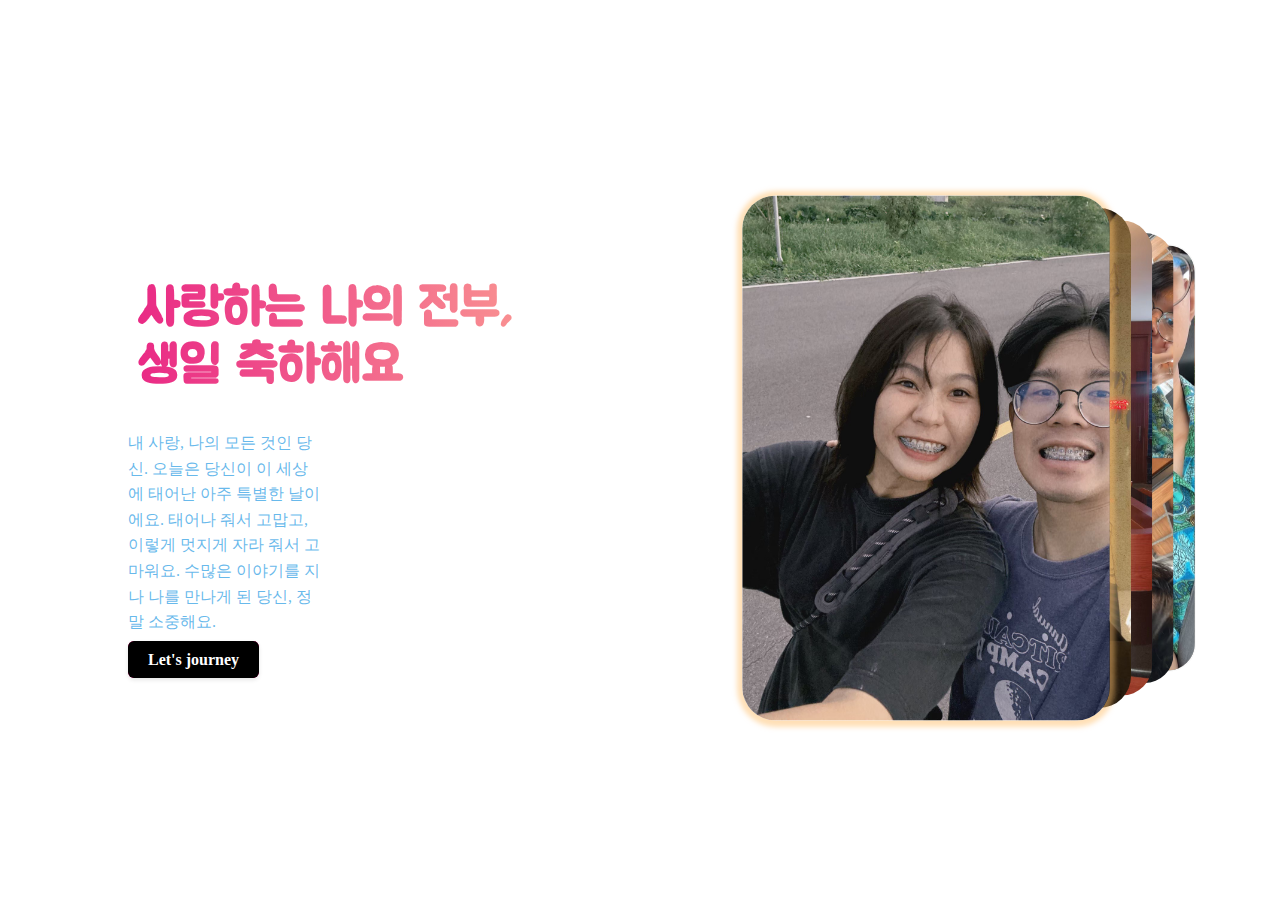
<file: index.html>
<!DOCTYPE html>
<html lang="en">
<head>
    <meta charset="UTF-8">
    <meta name="viewport" content="width=device-width, initial-scale=1.0">
    <link rel="stylesheet" href="style.css">
    <title>Kittiya & Surawit</title>
</head>
<body>
    
    <main>
        <div class="content">
            <h1>사랑하는 나의 전부, 생일 축하해요</h1>
            <p>내 사랑, 나의 모든 것인 당신.
                오늘은 당신이 이 세상에 태어난 아주 특별한 날이에요.
                태어나 줘서 고맙고, 이렇게 멋지게 자라 줘서 고마워요.
                수많은 이야기를 지나 나를 만나게 된 당신, 정말 소중해요.</p>
            <a href="/index2.html" target="_blank" class="btn">Let's journey</a>
        </div>

        <div class="stack">
                <div class="card">
                    <img src="/LINE_ALBUM_1252568 BE_250814_1.jpg" alt="">
                </div>
                <div class="card">
                    <img src="/LINE_ALBUM_25468_250814_1.jpg" alt="">
                </div>
                <div class="card">
                    <img src="/LINE_ALBUM_PHS05062025_250814_1.jpg" alt="">
                </div>
                <div class="card">
                    <img src="/LINE_ALBUM_PHS05062025_250814_2.jpg" alt="">
                </div>
                <div class="card">
                    <img src="/LINE_ALBUM_เดททึบ_250814_1.jpg" alt="">
                </div>
                <div class="card">
                    <img src="/LINE_ALBUM_เดททึบ_250814_2.jpg" alt="">
                </div>
                <div class="card">
                    <img src="/LINE_ALBUM_เดินด๊องแด่งๆ_250814_1.jpg" alt="">
                </div>
        </div>        
    </main>

   
    
    <script src="app.js"></script>
    
</body>
</html>
</file>
<file: style.css>
@import url('https://fonts.googleapis.com/css2?family=Jua&display=swap');
@import url('https://fonts.googleapis.com/css2?family=Athiti:wght@200;300;400;500;600;700&family=Kanit:ital,wght@0,100;0,200;0,300;0,400;0,500;0,600;0,700;0,800;0,900;1,100;1,200;1,300;1,400;1,500;1,600;1,700;1,800;1,900&display=swap');

*, *::before  *::after {
    margin: 0;
    padding: 0;
    box-sizing: border-box;
    font-family: "Dancing Script", cursive;
}

body {
    background-color: #ffffff;
    
}

main {
    display: grid;
    grid-template-columns: 1fr 1fr;
    grid-template-rows: 1fr;
    place-items: center;
    min-height: 100vh;
}


/* content */

.content {
    padding: 120px;
    color: #3ea6e6c9;
    font-family: "Sriracha", cursive;
}

.content h1 {
    font-family: "Jua", cursive;
    font-size: clamp(2.5rem, 4vw,6rem);
    font-weight: 700;
    background: -webkit-linear-gradient(0deg,#e92785,#f99191);
    background-clip: text;
    -webkit-background-clip: text;
    -webkit-text-fill-color: transparent;
    line-height: 1.1;
    margin-bottom: 36px;
    padding-left: 10px;
}

.content p {
    font-size: Jua(0.9rem, 4vw, 1.2rem);
    line-height: 1.6;
    padding-right: 200px;
}

.btn {
    background-color: #ff0080;
    background-image: linear-gradient(-180deg, #000000, #000000);
    font-size: Jua(0.8rem, 8vw, 0.9rem);
    font-weight: 600;
    color: #fff;
    width: max-content;
    outline: 0;
    border: 0;
    border-radius: 6px;
    box-shadow: 0 2px 4px rgba(0, 0, 0, 0.1);
    padding: 10px 20px;
    margin-top: 26px;
    text-align: center;
    transform: scale(1);
    transition: all 0.2s ease-in;
    cursor: pointer;
    user-select: none;
    text-decoration: none;
}

.btn:hover {
    box-shadow: 0 4px 10px rgba(247, 101, 145, 0.5);
    transform: scale(0.98);
}
/* stacked cards */

.stack {
    position: relative;
}

.card {
    position: absolute;
    transform: translate(-50%, -50%);
    top: 50%;
    left: 50%;
    width: 350px;
    height: 500px;
    border-radius: 2rem;
    box-shadow: 0px 50px 0 rgba(0, 0, 0, 0.25)0 15px 20px 0 rgba(0, 0, 0, 0.125);
    transition: transform 0.6s;
    user-select: none;

}


.card img {
    width: 100%;
    height: 100%;
    display: block;
    border-radius: inherit;
    object-fit: cover;
}

.card:nth-last-child(n + 5) {
    --x: calc(-50% + 90px);
    transform: translate(var(--x), -50%) scale(0.85);
    box-shadow: 0 0 1px 1px rgba(0, 0, 0, 0.01);
}

.card:nth-last-child(4) {
    --x: calc(-50% + 60px);
    transform: translate(var(--x), -50%) scale(0.9);
}

.card:nth-last-child(3) {
    --x: calc(-50% + 30px);
    transform: translate(var(--x), -50%) scale(0.95);
}

.card:nth-last-child(2) {
    --x: calc(-50%);
    transform: translate(var(--x), -50%) scale(1);
}

.card:nth-last-child(1) {
    --x: calc(-50% - 30px);
    transform: translate(var(--x), -50%) scale(1.05);
}

.card:nth-last-child(1) img {
    box-shadow: 0 1px 5px 5px rgba(255, 193, 111,0.5 );
}

.swap {
    animation: swap 1.3s ease-in-out forwards;
}

@keyframes swap {
    30%{
        transform: translate(calc(var(--x) - 250px), -50%) scale(0.85) rotate(-5deg) rotateY(-65deg);
        animation-timing-function: ease-in;
    }

    100% {
        transform: translate(calc(var(--x) -30px), -50%) scale(0.5);
        z-index: -1;
    }
}


/*media queries for keyframs*/

@media (max-width: 1200px) {
    @keyframes swap {
        30%{
            transform: translate(calc(var(--x) - 200px), -50%) scale(0.85) rotate(-5deg) rotateY(-65deg);

        }
    
        100% {
            transform: translate(calc(var(--x) -30px), -50%) scale(0.5);
            z-index: -1;
        }
    }
}

@media (max-width: 1050px) {
    @keyframes swap {
        30%{
            transform: translate(calc(var(--x) - 150px), -50%) scale(0.85) rotate(-5deg) rotateY(-65deg);

        }
    
        100% {
            transform: translate(calc(var(--x) -30px), -50%) scale(0.5);
            z-index: -1;
        }
    }
}

/* media queries for other classes*/

@media (max-width: 1200px) {
    .content {
        padding-left: 80px;

    }

    .content p {
        padding-right: 40px;
    }

    .card {
        width: 250px;
        height: 300px;
    }
}

@media (max-width: 1050px) {
    .content {
        padding-left: 60px;
    }

    .content p {
        line-height: 1.5;
    }

    .card {
        width: 220px;
        height: 350px;

    }
}

@media (max-width: 990px) {
    .content p {
        padding-right: 0;

    }

    .card {
        width: 200px;
        height: 300px;
    }
}

@media (max-width:950px) {
    main {
        grid-template-columns: 1fr;
        grid-template-rows: 4fr, 3fr;
        grid-template-areas:
         "stacked"
         "content";

    }

    .content {
        grid-area: content;
        text-align: center;
        padding: 0 90px;
    }

    .stack {
        grid-area: stacked;
    }

    .btn {
        margin-bottom: 30px;
    }
}

@media (max-width:650px) {
    main {
        grid-template-rows: 1fr, 1fr;

    }

    .content {
        padding: 0 50px;
    }

    .content h1 {
        padding-left: 0;
    }

    .btn {
        padding: 8px 16px;
    }

    .card {
        width: 180px;
        height: 260px;
    }


}
</file>
